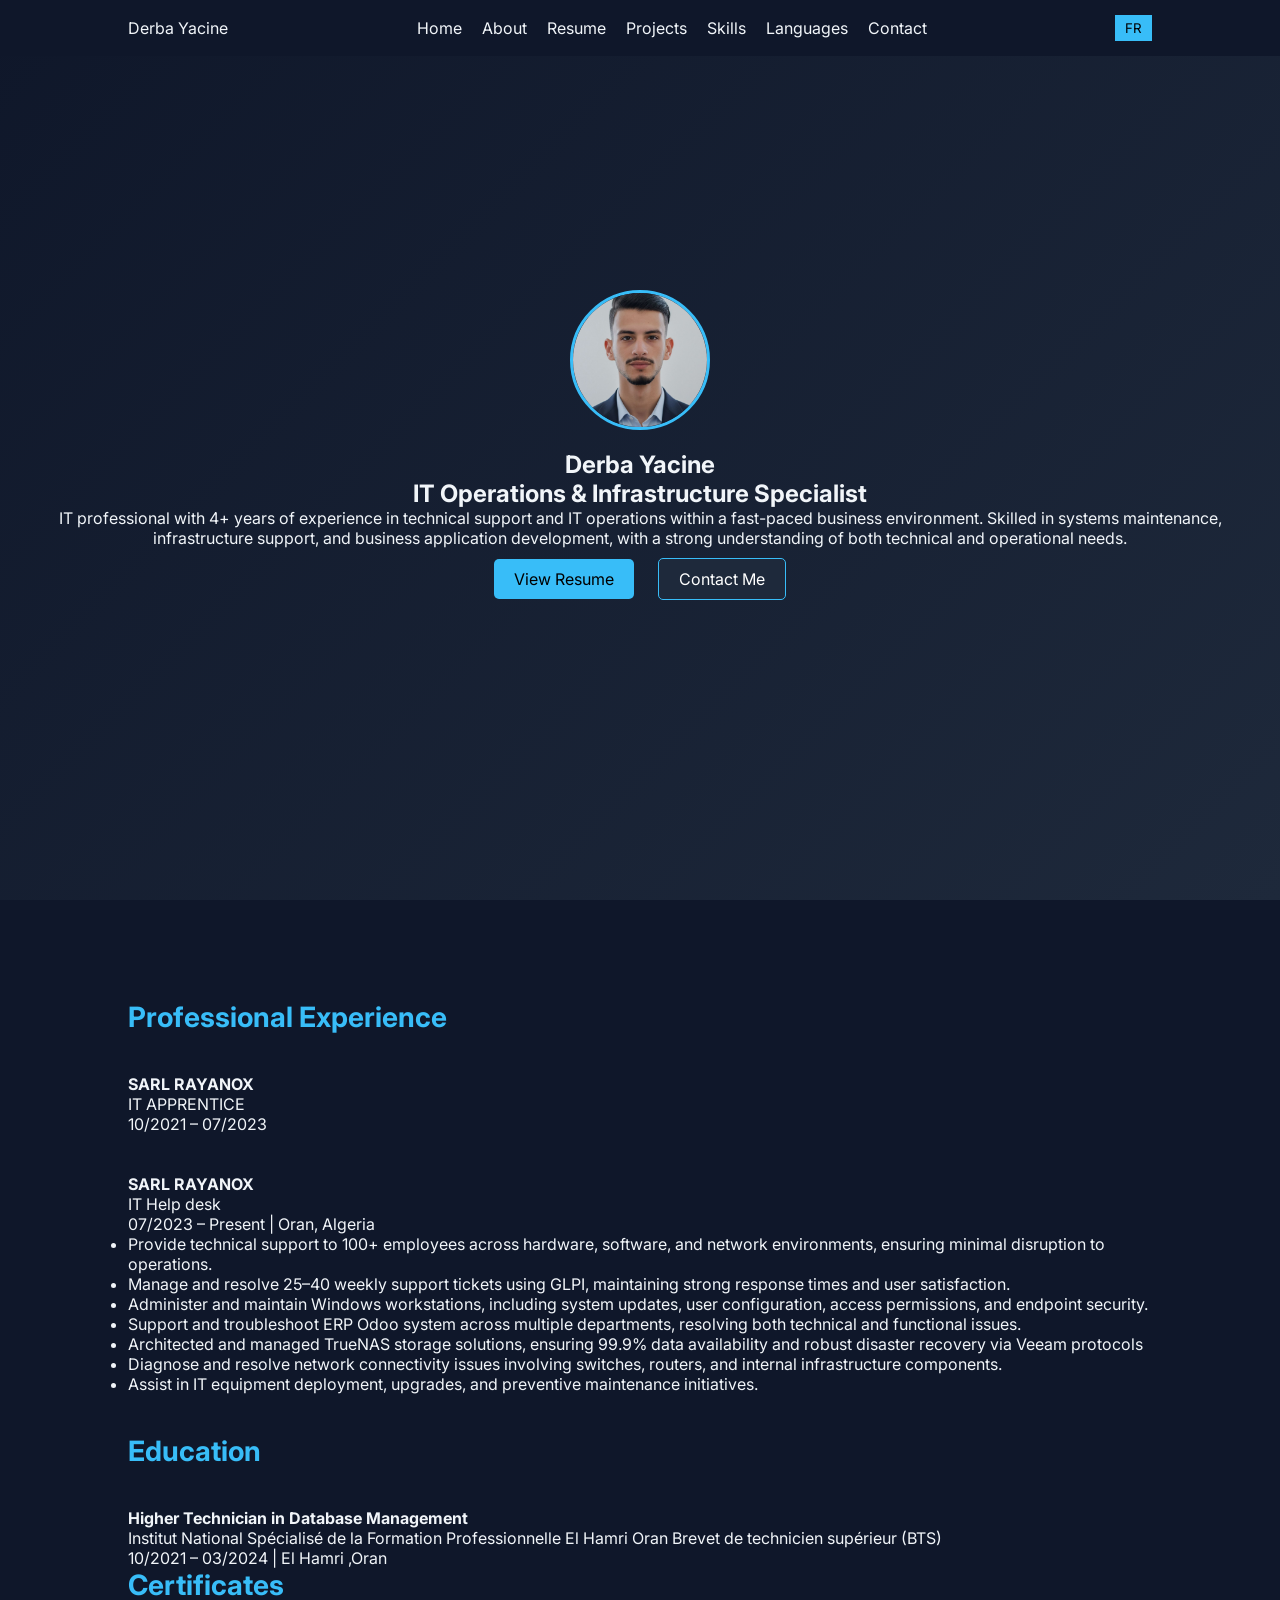
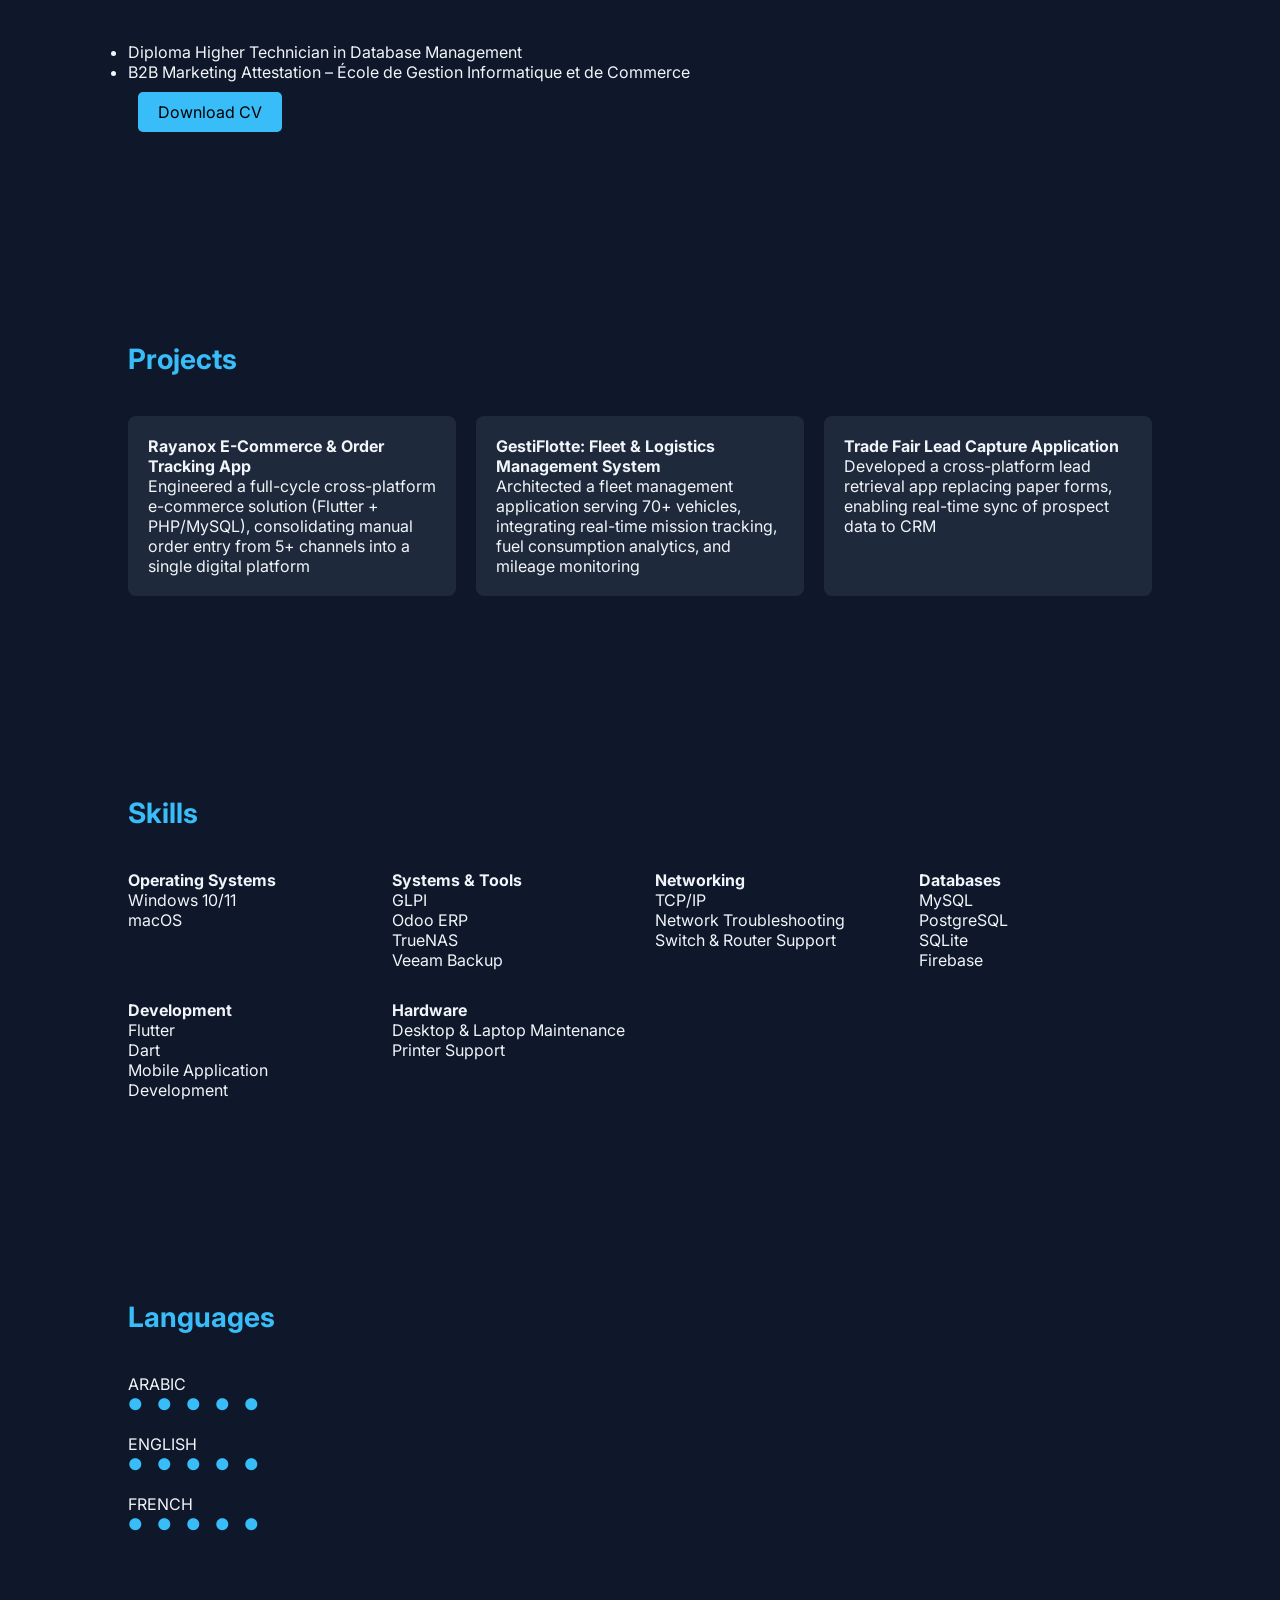
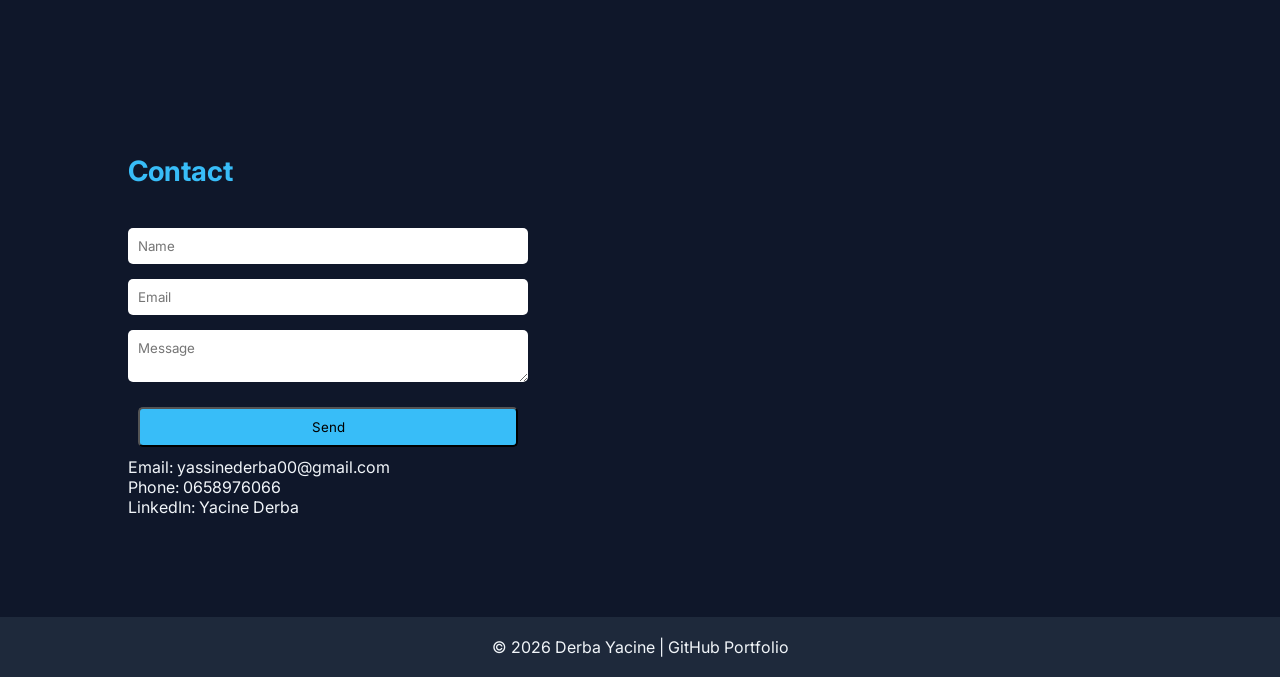
<file: portfolio-main/index.html>
<!DOCTYPE html>
<html lang="en">
<head>
<meta charset="UTF-8">
<meta name="viewport" content="width=device-width, initial-scale=1.0">
<title>Derba Yacine | IT Portfolio</title>

<link rel="stylesheet" href="css/style.css">
<link href="https://fonts.googleapis.com/css2?family=Inter:wght@300;400;600;700&display=swap" rel="stylesheet">
</head>
<body>

<!-- ================= NAVBAR ================= -->
<header class="navbar">
  <div class="logo">Derba Yacine</div>
  <nav>
    <ul>
      <li><a href="#home" data-en="Home" data-fr="Accueil">Home</a></li>
      <li><a href="#about" data-en="About" data-fr="À propos">About</a></li>
      <li><a href="#resume" data-en="Resume" data-fr="CV">Resume</a></li>
      <li><a href="#projects" data-en="Projects" data-fr="Projets">Projects</a></li>
      <li><a href="#skills" data-en="Skills" data-fr="Compétences">Skills</a></li>
      <li><a href="#languages" data-en="Languages" data-fr="Langues">Languages</a></li>
      <li><a href="#contact" data-en="Contact" data-fr="Contact">Contact</a></li>
    </ul>
  </nav>
  <button id="langToggle">FR</button>
</header>

<!-- ================= HOME ================= -->
<section id="home" class="hero">
  <img src="assets/images/profile.jpg" class="profile-img" alt="Profile">
  <h1>Derba Yacine</h1>
  <h2>IT Operations & Infrastructure Specialist</h2>
  <p>
    IT professional with 4+ years of experience in technical support and IT operations within a fast-paced business environment. Skilled in systems maintenance, infrastructure support, and business application development, with a strong understanding of both technical and operational needs.
  </p>
  <div class="hero-buttons">
    <a href="#resume" class="btn">View Resume</a>
    <a href="#contact" class="btn secondary">Contact Me</a>
  </div>
</section>

<!-- ================= RESUME ================= -->
<section id="resume" class="section">

<h3>Professional Experience</h3>

<div class="timeline">

<div class="timeline-item">
<h4>SARL RAYANOX</h4>
<p>IT APPRENTICE</p>
<p>10/2021 – 07/2023</p>
</div>

<div class="timeline-item">
<h4>SARL RAYANOX</h4>
<p>IT Help desk</p>
<p>07/2023 – Present | Oran, Algeria</p>
<ul>
<li>Provide technical support to 100+ employees across hardware, software, and network environments, ensuring minimal disruption to operations.</li>
<li>Manage and resolve 25–40 weekly support tickets using GLPI, maintaining strong response times and user satisfaction.</li>
<li>Administer and maintain Windows workstations, including system updates, user configuration, access permissions, and endpoint security.</li>
<li>Support and troubleshoot ERP Odoo system across multiple departments, resolving both technical and functional issues.</li>
<li>Architected and managed TrueNAS storage solutions, ensuring 99.9% data availability and robust disaster recovery via Veeam protocols</li>
<li>Diagnose and resolve network connectivity issues involving switches, routers, and internal infrastructure components.</li>
<li>Assist in IT equipment deployment, upgrades, and preventive maintenance initiatives.</li>
</ul>
</div>

</div>

<h3>Education</h3>
<p><strong>Higher Technician in Database Management</strong><br>
Institut National Spécialisé de la Formation Professionnelle El Hamri Oran
Brevet de technicien supérieur (BTS)<br>
10/2021 – 03/2024 | El Hamri ,Oran
</p>

<h3>Certificates</h3>
<ul>
<li>Diploma Higher Technician in Database Management</li>
<li>B2B Marketing Attestation – École de Gestion Informatique et de Commerce</li>
</ul>

<a href="#" class="btn download">Download CV</a>
</section>

<!-- ================= PROJECTS ================= -->
<section id="projects" class="section">
<h3>Projects</h3>

<div class="project-grid">

<div class="project-card" onclick="openGallery(0)">
<h4>Rayanox E-Commerce & Order Tracking App</h4>
<p>Engineered a full-cycle cross-platform e-commerce solution (Flutter + PHP/MySQL), consolidating manual order entry from 5+ channels into a single digital platform</p>
</div>

<div class="project-card" onclick="openGallery(1)">
<h4>GestiFlotte: Fleet & Logistics Management System</h4>
<p>Architected a fleet management application serving 70+ vehicles, integrating real-time mission tracking, fuel consumption analytics, and mileage monitoring</p>
</div>

<div class="project-card" onclick="openGallery(2)">
<h4>Trade Fair Lead Capture Application</h4>
<p>Developed a cross-platform lead retrieval app replacing paper forms, enabling real-time sync of prospect data to CRM</p>
</div>

</div>
</section>

<!-- ================= SKILLS ================= -->
<section id="skills" class="section">
<h3>Skills</h3>

<div class="skills-grid">

<div>
<h4>Operating Systems</h4>
<p>Windows 10/11<br>macOS</p>
</div>

<div>
<h4>Systems & Tools</h4>
<p>GLPI<br>Odoo ERP<br>TrueNAS<br>Veeam Backup</p>
</div>

<div>
<h4>Networking</h4>
<p>TCP/IP<br>Network Troubleshooting<br>Switch & Router Support</p>
</div>

<div>
<h4>Databases</h4>
<p>MySQL<br>PostgreSQL<br>SQLite<br>Firebase</p>
</div>

<div>
<h4>Development</h4>
<p>Flutter<br>Dart<br>Mobile Application Development</p>
</div>

<div>
<h4>Hardware</h4>
<p>Desktop & Laptop Maintenance<br>Printer Support</p>
</div>

</div>
</section>

<!-- ================= LANGUAGES ================= -->
<section id="languages" class="section">
<h3>Languages</h3>

<div class="language">
<span>ARABIC</span>
<div class="dots level-5"></div>
</div>

<div class="language">
<span>ENGLISH</span>
<div class="dots level-4"></div>
</div>

<div class="language">
<span>FRENCH</span>
<div class="dots level-3"></div>
</div>

</section>

<!-- ================= CONTACT ================= -->
<section id="contact" class="section">
<h3>Contact</h3>

<form>
<input type="text" placeholder="Name" required>
<input type="email" placeholder="Email" required>
<textarea placeholder="Message" required></textarea>
<button type="submit" class="btn">Send</button>
</form>

<div class="contact-info">
<p>Email: yassinederba00@gmail.com</p>
<p>Phone: 0658976066</p>
<p>LinkedIn: Yacine Derba</p>
</div>

</section>

<footer>
© 2026 Derba Yacine | GitHub Portfolio
</footer>

<!-- IMAGE MODAL -->
<div id="galleryModal" class="modal">
<span class="close" onclick="closeGallery()">&times;</span>
<img id="modalImage">
<button class="prev" onclick="changeImage(-1)">&#10094;</button>
<button class="next" onclick="changeImage(1)">&#10095;</button>
</div>

<script src="js/script.js"></script>
</body>
</html>
</file>
<file: portfolio-main/css/style.css>
* {margin:0;padding:0;box-sizing:border-box;font-family:'Inter',sans-serif;}
body {background:#0f172a;color:#f1f5f9;scroll-behavior:smooth;}
.section {padding:100px 10%;}
h3 {margin-bottom:40px;font-size:28px;color:#38bdf8;}

.navbar {
position:fixed;
top:0;
width:100%;
display:flex;
justify-content:space-between;
align-items:center;
padding:15px 10%;
background:#0f172a;
z-index:1000;
}

.navbar ul {display:flex;list-style:none;gap:20px;}
.navbar a {color:#f1f5f9;text-decoration:none;}
.navbar button {background:#38bdf8;border:none;padding:5px 10px;cursor:pointer;}

.hero {
height:100vh;
display:flex;
flex-direction:column;
justify-content:center;
align-items:center;
text-align:center;
background:linear-gradient(135deg,#0f172a,#1e293b);
padding:0 20px;
}

.profile-img {
width:140px;
height:140px;
border-radius:50%;
object-fit:cover;
margin-bottom:20px;
border:3px solid #38bdf8;
}

.btn {
background:#38bdf8;
color:#000;
padding:10px 20px;
text-decoration:none;
margin:10px;
display:inline-block;
border-radius:5px;
}

.btn.secondary {background:#1e293b;color:#fff;border:1px solid #38bdf8;}

.timeline-item {margin-bottom:40px;}

.project-grid {
display:grid;
grid-template-columns:repeat(auto-fit,minmax(250px,1fr));
gap:20px;
}

.project-card {
background:#1e293b;
padding:20px;
cursor:pointer;
transition:0.3s;
border-radius:8px;
}

.project-card:hover {transform:translateY(-5px);}

.skills-grid {
display:grid;
grid-template-columns:repeat(auto-fit,minmax(200px,1fr));
gap:30px;
}

.language {margin-bottom:20px;}
.dots::before {
content:"● ● ● ● ●";
letter-spacing:5px;
}
.level-5::before {color:#38bdf8;}
.level-4::before {color:#38bdf8;}
.level-3::before {color:#38bdf8;}

form {
display:flex;
flex-direction:column;
gap:15px;
max-width:400px;
}

input, textarea {
padding:10px;
border:none;
border-radius:5px;
}

footer {
text-align:center;
padding:20px;
background:#1e293b;
}

/* Modal */
.modal {
display:none;
position:fixed;
top:0;
left:0;
width:100%;
height:100%;
background:rgba(0,0,0,0.9);
justify-content:center;
align-items:center;
}

.modal img {max-width:80%;}
.modal button {
position:absolute;
top:50%;
background:none;
color:white;
font-size:30px;
border:none;
cursor:pointer;
}
.prev {left:10%;}
.next {right:10%;}
.close {
position:absolute;
top:20px;
right:30px;
font-size:30px;
cursor:pointer;
}

@media(max-width:768px){
.section{padding:80px 5%;}
}
</file>
